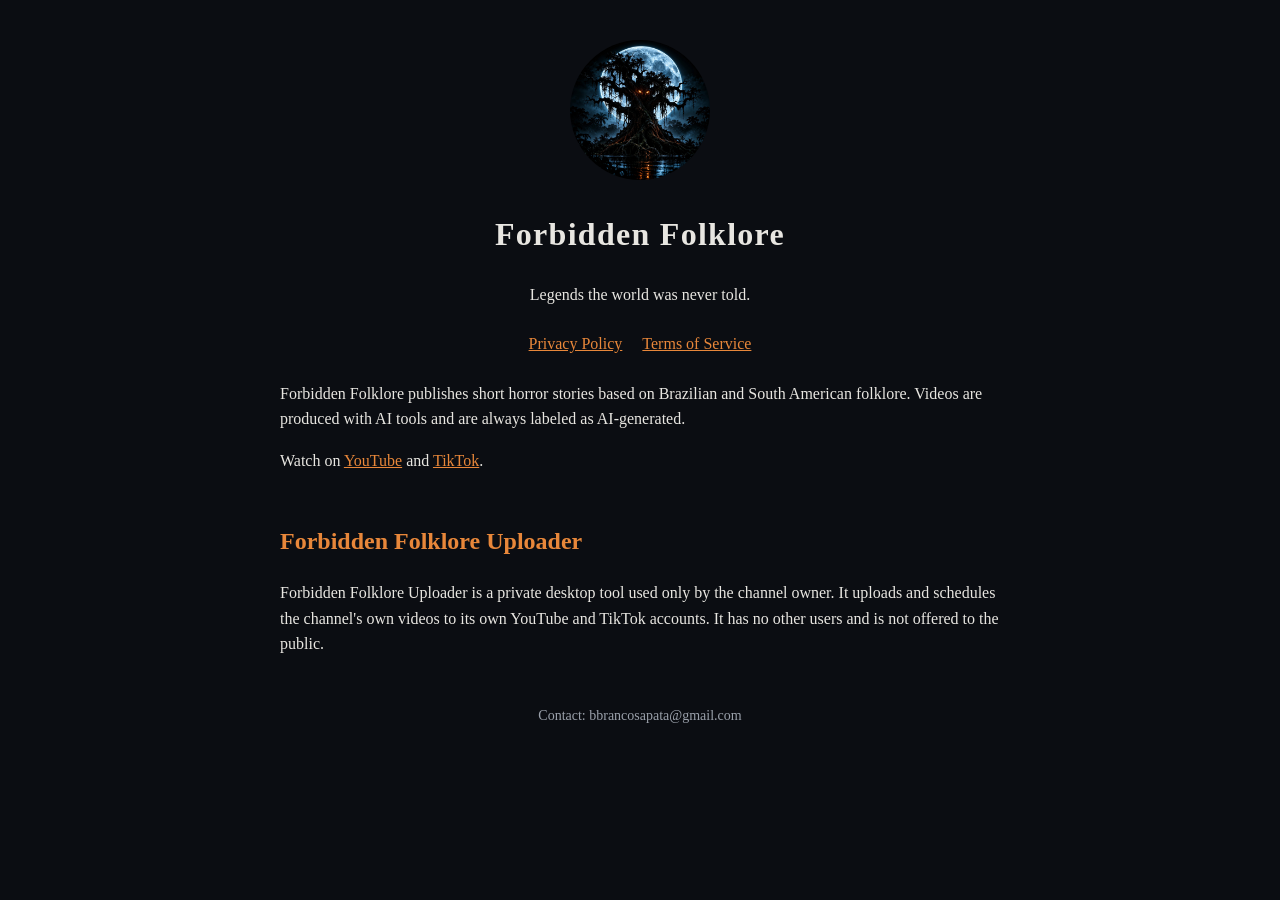
<file: index.html>
<!doctype html><html lang="en"><head><meta charset="utf-8"><meta name="viewport" content="width=device-width,initial-scale=1">
<title>Forbidden Folklore</title><link rel="stylesheet" href="style.css"></head><body><main>
<header><img src="logo.png" alt="Forbidden Folklore logo"><h1>Forbidden Folklore</h1><p>Legends the world was never told.</p></header>
<nav><a href="privacy.html">Privacy Policy</a><a href="terms.html">Terms of Service</a></nav>
<p>Forbidden Folklore publishes short horror stories based on Brazilian and South American folklore. Videos are produced with AI tools and are always labeled as AI-generated.</p>
<p>Watch on <a href="https://www.youtube.com/@ForbiddenFolkloreOfficial">YouTube</a> and <a href="https://www.tiktok.com/@forbiddenfolklore">TikTok</a>.</p>
<h2>Forbidden Folklore Uploader</h2>
<p>Forbidden Folklore Uploader is a private desktop tool used only by the channel owner. It uploads and schedules the channel's own videos to its own YouTube and TikTok accounts. It has no other users and is not offered to the public.</p>
<footer>Contact: bbrancosapata@gmail.com</footer></main></body></html>
</file>
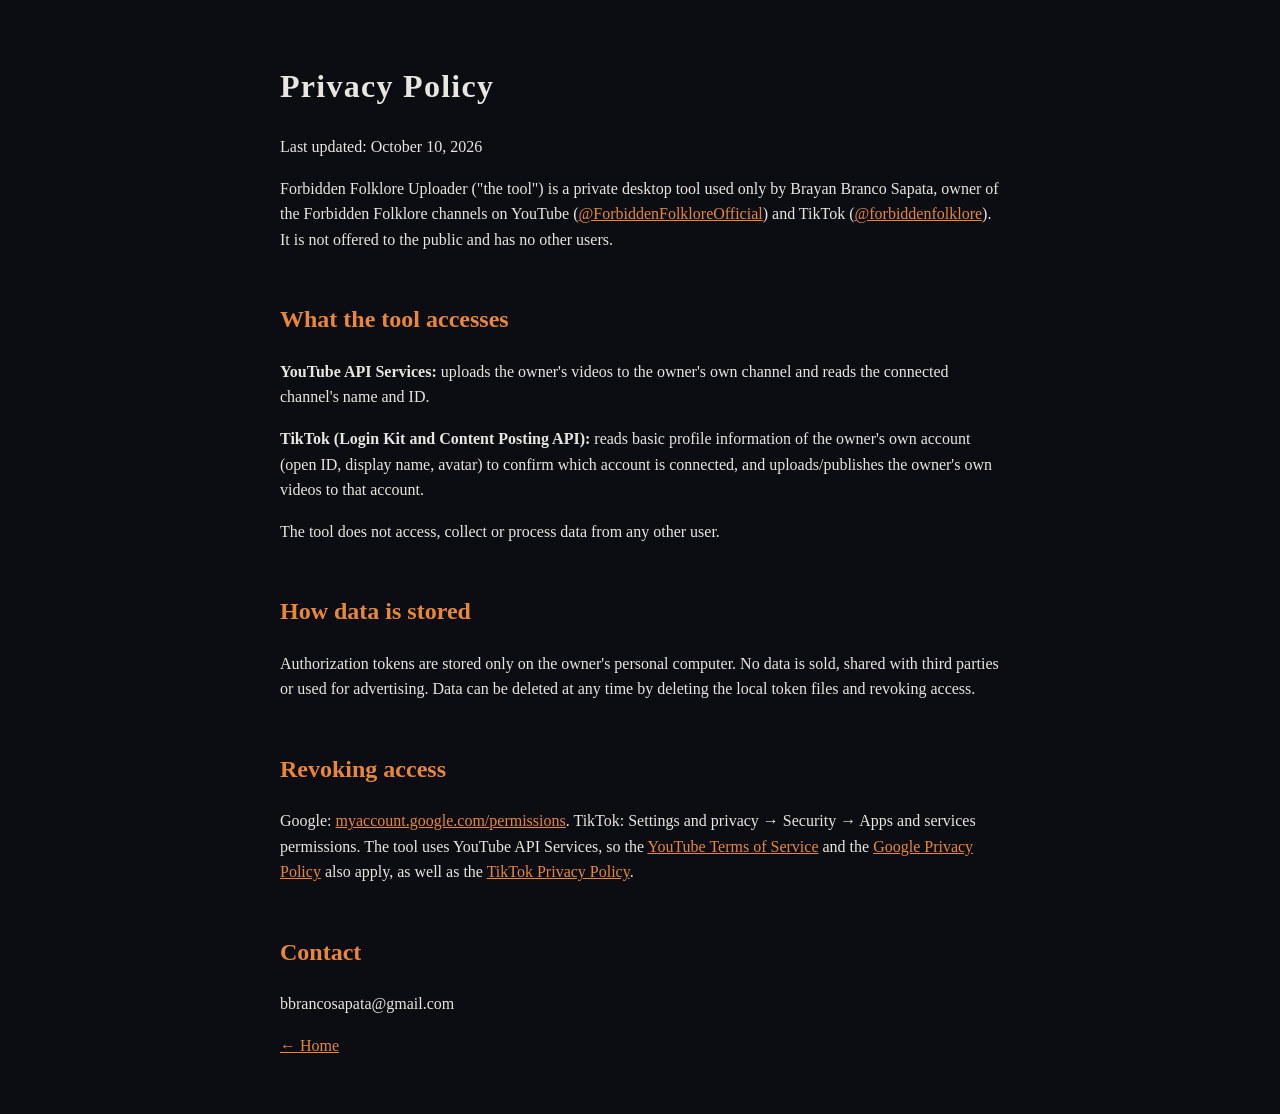
<file: privacy.html>
<!doctype html><html lang="en"><head><meta charset="utf-8"><meta name="viewport" content="width=device-width,initial-scale=1">
<title>Privacy Policy – Forbidden Folklore</title><link rel="stylesheet" href="style.css"></head><body><main>
<h1>Privacy Policy</h1><p>Last updated: October 10, 2026</p>
<p>Forbidden Folklore Uploader ("the tool") is a private desktop tool used only by Brayan Branco Sapata, owner of the Forbidden Folklore channels on YouTube (<a href="https://www.youtube.com/@ForbiddenFolkloreOfficial">@ForbiddenFolkloreOfficial</a>) and TikTok (<a href="https://www.tiktok.com/@forbiddenfolklore">@forbiddenfolklore</a>). It is not offered to the public and has no other users.</p>
<h2>What the tool accesses</h2>
<p><b>YouTube API Services:</b> uploads the owner's videos to the owner's own channel and reads the connected channel's name and ID.</p>
<p><b>TikTok (Login Kit and Content Posting API):</b> reads basic profile information of the owner's own account (open ID, display name, avatar) to confirm which account is connected, and uploads/publishes the owner's own videos to that account.</p>
<p>The tool does not access, collect or process data from any other user.</p>
<h2>How data is stored</h2>
<p>Authorization tokens are stored only on the owner's personal computer. No data is sold, shared with third parties or used for advertising. Data can be deleted at any time by deleting the local token files and revoking access.</p>
<h2>Revoking access</h2>
<p>Google: <a href="https://myaccount.google.com/permissions">myaccount.google.com/permissions</a>. TikTok: Settings and privacy → Security → Apps and services permissions. The tool uses YouTube API Services, so the <a href="https://www.youtube.com/t/terms">YouTube Terms of Service</a> and the <a href="https://policies.google.com/privacy">Google Privacy Policy</a> also apply, as well as the <a href="https://www.tiktok.com/legal/privacy-policy">TikTok Privacy Policy</a>.</p>
<h2>Contact</h2><p>bbrancosapata@gmail.com</p>
<p><a href="index.html">← Home</a></p></main></body></html>
</file>
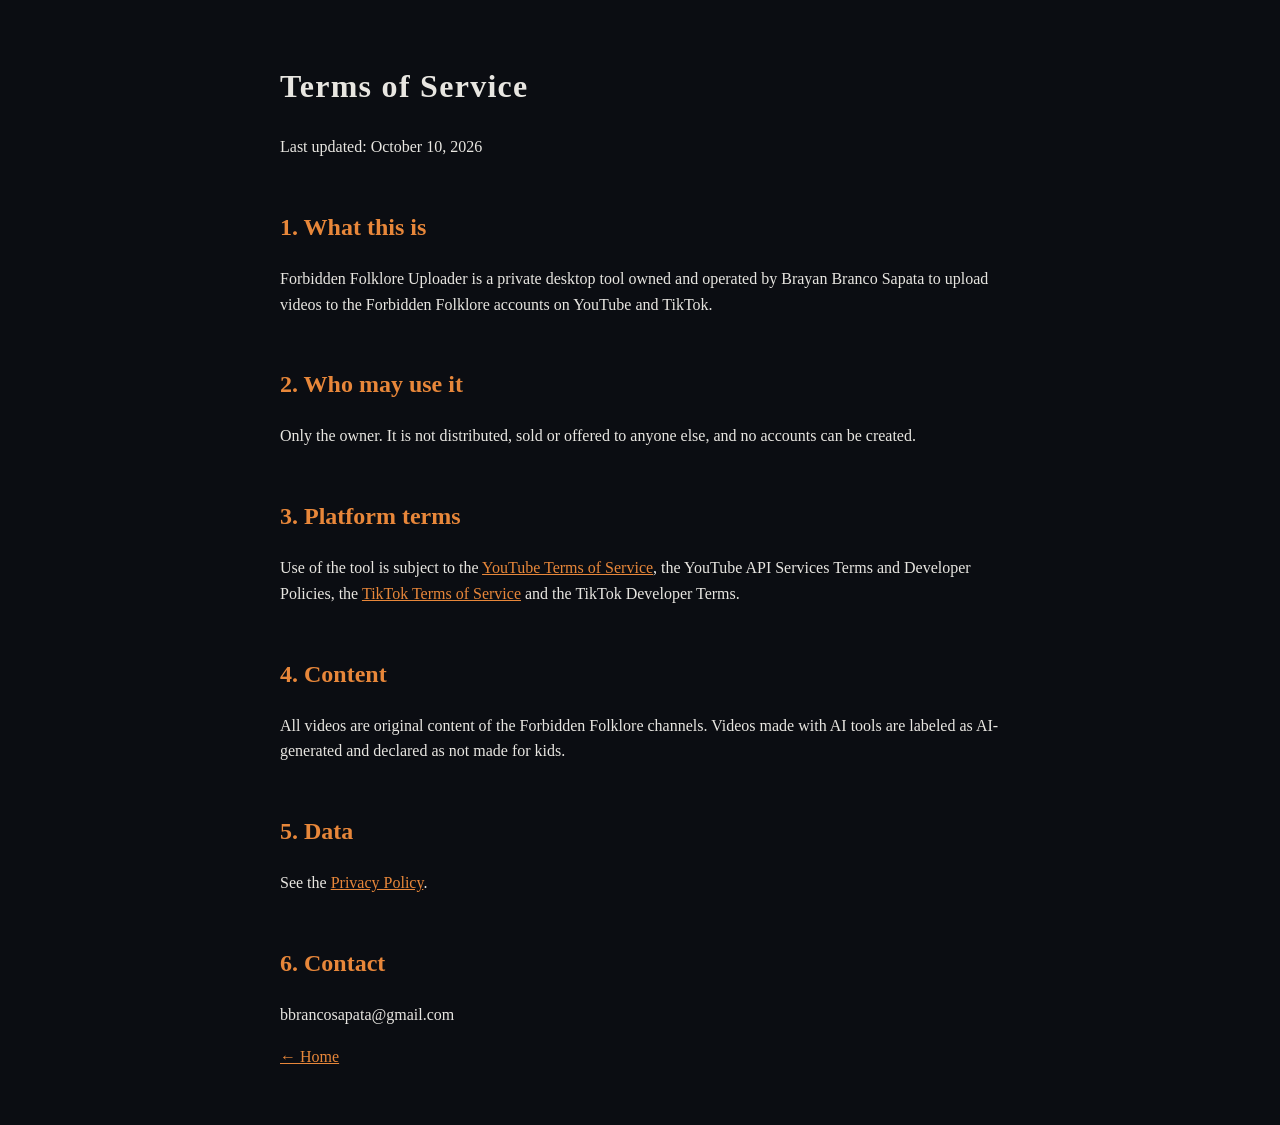
<file: terms.html>
<!doctype html><html lang="en"><head><meta charset="utf-8"><meta name="viewport" content="width=device-width,initial-scale=1">
<title>Terms of Service – Forbidden Folklore</title><link rel="stylesheet" href="style.css"></head><body><main>
<h1>Terms of Service</h1><p>Last updated: October 10, 2026</p>
<h2>1. What this is</h2><p>Forbidden Folklore Uploader is a private desktop tool owned and operated by Brayan Branco Sapata to upload videos to the Forbidden Folklore accounts on YouTube and TikTok.</p>
<h2>2. Who may use it</h2><p>Only the owner. It is not distributed, sold or offered to anyone else, and no accounts can be created.</p>
<h2>3. Platform terms</h2><p>Use of the tool is subject to the <a href="https://www.youtube.com/t/terms">YouTube Terms of Service</a>, the YouTube API Services Terms and Developer Policies, the <a href="https://www.tiktok.com/legal/terms-of-service">TikTok Terms of Service</a> and the TikTok Developer Terms.</p>
<h2>4. Content</h2><p>All videos are original content of the Forbidden Folklore channels. Videos made with AI tools are labeled as AI-generated and declared as not made for kids.</p>
<h2>5. Data</h2><p>See the <a href="privacy.html">Privacy Policy</a>.</p>
<h2>6. Contact</h2><p>bbrancosapata@gmail.com</p>
<p><a href="index.html">← Home</a></p></main></body></html>
</file>
<file: style.css>
:root{--bg:#0b0d12;--fg:#e8e6e1;--muted:#9aa0aa;--accent:#e8873a}
body{margin:0;background:var(--bg);color:var(--fg);font:16px/1.6 Georgia,serif}
main{max-width:720px;margin:0 auto;padding:40px 16px}
header{text-align:center}img{width:140px;border-radius:50%}
h1{letter-spacing:.04em}h2{color:var(--accent);margin-top:2em}
a{color:var(--accent)}nav{margin:24px 0;text-align:center}nav a{margin:0 10px}
footer{color:var(--muted);font-size:14px;text-align:center;margin-top:48px}
</file>
